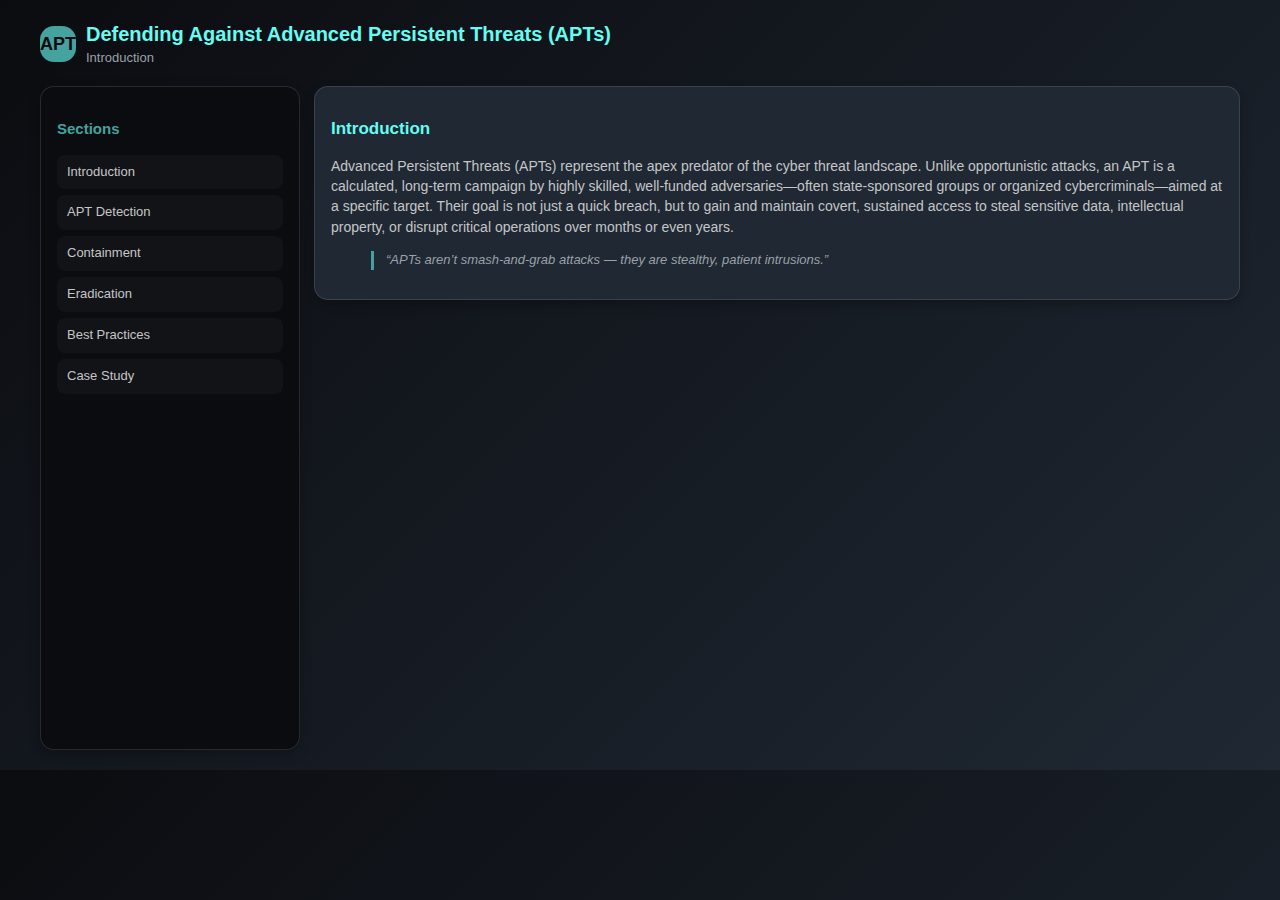
<file: index.html>
<!doctype html>
<html lang="en">
<head>
  <meta charset="utf-8">
  <meta name="viewport" content="width=device-width, initial-scale=1">
  <title>APT Defense — Introduction</title>
  <link rel="stylesheet" href="style.css">
</head>

<body>
<div class="container">

<header class="site-header">
  <div class="logo">
    <div class="mark">APT</div>
    <div>
      <h1>Defending Against Advanced Persistent Threats (APTs)</h1>
      <div style="color:var(--muted);font-size:13px">Introduction</div>
    </div>
  </div>
</header>

<div class="apts-layout">

  <!-- LEFT NAV -->
  <aside class="left-nav">
    <h3>Sections</h3>
    <a href="index.html">Introduction</a>
    <a href="detection.html">APT Detection</a>
    <a href="containment.html">Containment</a>
    <a href="eradication.html">Eradication</a>
    <a href="best-practices.html">Best Practices</a>
    <a href="case-study.html">Case Study</a>
  </aside>

  <!-- MAIN -->
  <main class="card">
    <h2>Introduction</h2>
    <p class="lead">
      Advanced Persistent Threats (APTs) represent the apex predator of the cyber threat landscape. Unlike opportunistic attacks, an APT is a calculated, long-term campaign by highly skilled, well-funded adversaries—often state-sponsored groups or organized cybercriminals—aimed at a specific target. Their goal is not just a quick breach, but to gain and maintain covert, sustained access to steal sensitive data, intellectual property, or disrupt critical operations over months or even years.
    </p>

    <blockquote>
      “APTs aren’t smash-and-grab attacks — they are stealthy, patient intrusions.”
    </blockquote>
  </main>

</div>
</div>
</body>
</html>
</file>
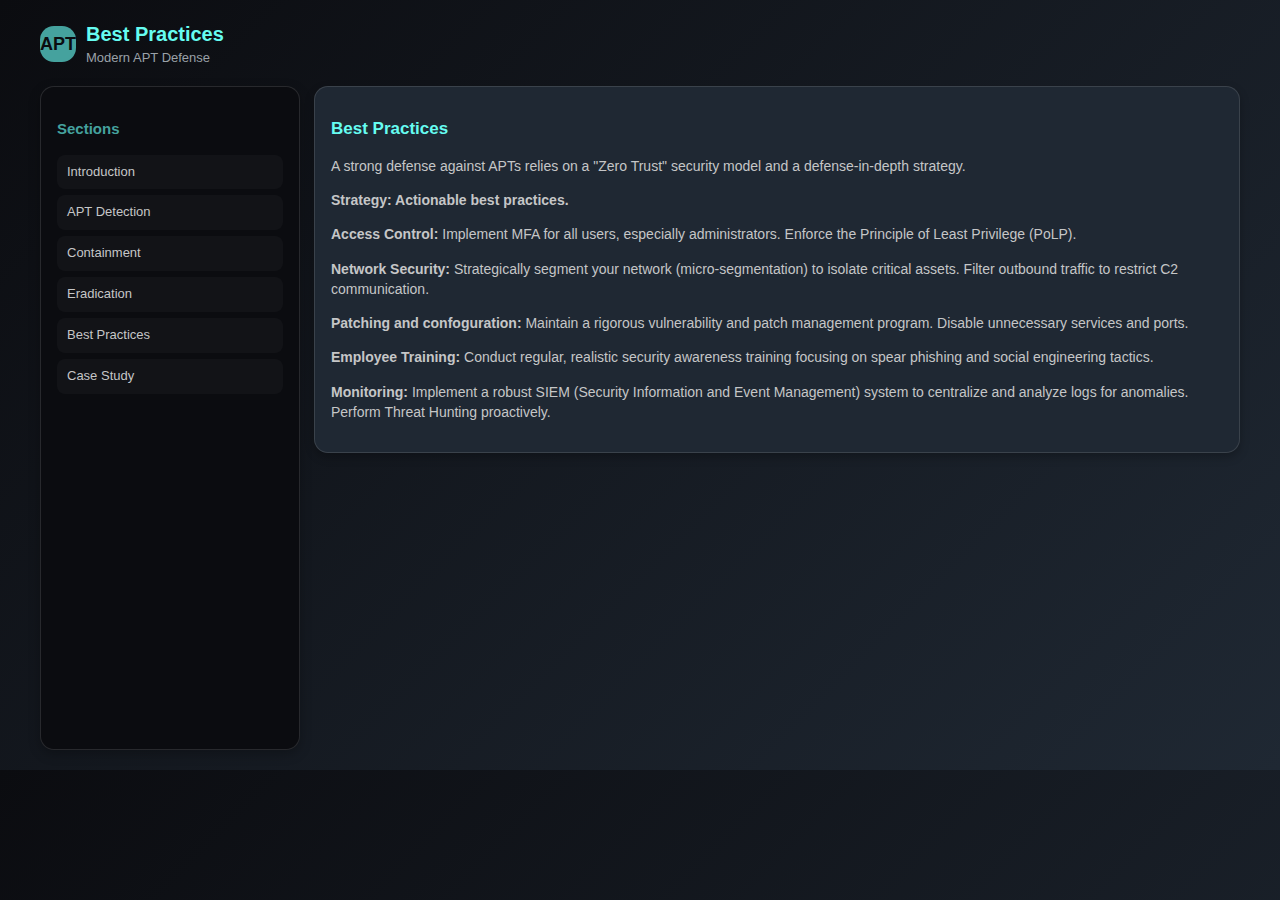
<file: best-practices.html>
<!doctype html>
<html lang="en">
<head>
  <meta charset="utf-8">
  <meta name="viewport" content="width=device-width, initial-scale=1">
  <title>APT Best Practices</title>
  <link rel="stylesheet" href="style.css">
</head>

<body>
<div class="container">

<header class="site-header">
  <div class="logo">
    <div class="mark">APT</div>
    <div>
      <h1>Best Practices</h1>
      <div style="color:var(--muted);font-size:13px">Modern APT Defense</div>
    </div>
  </div>
</header>

<div class="apts-layout">

  <aside class="left-nav">
    <h3>Sections</h3>
    <a href="index.html">Introduction</a>
    <a href="detection.html">APT Detection</a>
    <a href="containment.html">Containment</a>
    <a href="eradication.html">Eradication</a>
    <a href="best-practices.html">Best Practices</a>
    <a href="case-study.html">Case Study</a>
  </aside>

  <main class="card">
    <h2>Best Practices</h2>
    <p>A strong defense against APTs relies on a "Zero Trust" security model and a defense-in-depth strategy.</p>
    
    <b>Strategy: Actionable best practices.</b>
    <br>
    <p><b>Access Control: </b>Implement MFA for all users, especially administrators. Enforce the Principle of Least Privilege (PoLP).</p>
    <p><b>Network Security: </b>Strategically segment your network (micro-segmentation) to isolate critical assets. Filter outbound traffic to restrict C2 communication.</p>
    <p><b>Patching and confoguration: </b>Maintain a rigorous vulnerability and patch management program. Disable unnecessary services and ports.</p>
    <p><b>Employee Training: </b>Conduct regular, realistic security awareness training focusing on spear phishing and social engineering tactics.</p>
    <p><b>Monitoring: </b>Implement a robust SIEM (Security Information and Event Management) system to centralize and analyze logs for anomalies. Perform Threat Hunting proactively.</p>

  
  </main>

</div>
</div>
</body>
</html>
</file>
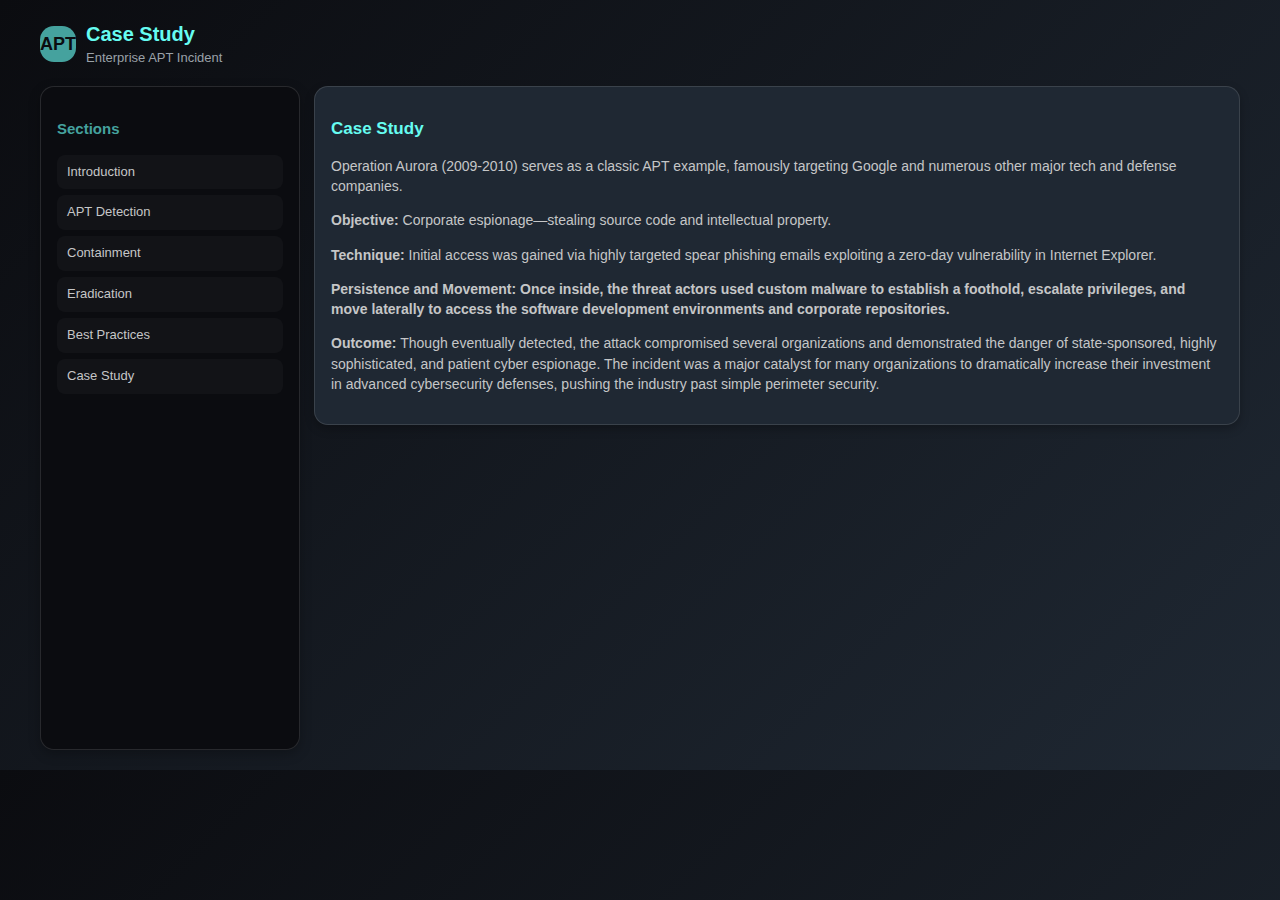
<file: case-study.html>
<!doctype html>
<html lang="en">
<head>
  <meta charset="utf-8">
  <meta name="viewport" content="width=device-width, initial-scale=1">
  <title>APT Case Study</title>
  <link rel="stylesheet" href="style.css">
</head>

<body>
<div class="container">

<header class="site-header">
  <div class="logo">
    <div class="mark">APT</div>
    <div>
      <h1>Case Study</h1>
      <div style="color:var(--muted);font-size:13px">Enterprise APT Incident</div>
    </div>
  </div>
</header>

<div class="apts-layout">

  <aside class="left-nav">
    <h3>Sections</h3>
    <a href="index.html">Introduction</a>
    <a href="detection.html">APT Detection</a>
    <a href="containment.html">Containment</a>
    <a href="eradication.html">Eradication</a>
    <a href="best-practices.html">Best Practices</a>
    <a href="case-study.html">Case Study</a>
  </aside>

  <main class="card">
    <h2>Case Study</h2>
    <p>Operation Aurora (2009-2010) serves as a classic APT example, famously targeting Google and numerous other major tech and defense companies.</p>
    <p><b>Objective: </b> Corporate espionage—stealing source code and intellectual property.</p>
    <p><b>Technique: </b>Initial access was gained via highly targeted spear phishing emails exploiting a zero-day vulnerability in Internet Explorer.</p>
    <p><b>Persistence and Movement: Once inside, the threat actors used custom malware to establish a foothold, escalate privileges, and move laterally to access the software development environments and corporate repositories.</b></p>
    <p><b>Outcome: </b>Though eventually detected, the attack compromised several organizations and demonstrated the danger of state-sponsored, highly sophisticated, and patient cyber espionage. The incident was a major catalyst for many organizations to dramatically increase their investment in advanced cybersecurity defenses, pushing the industry past simple perimeter security.</p>
  </main>

</div>
</div>
</body>
</html>
</file>
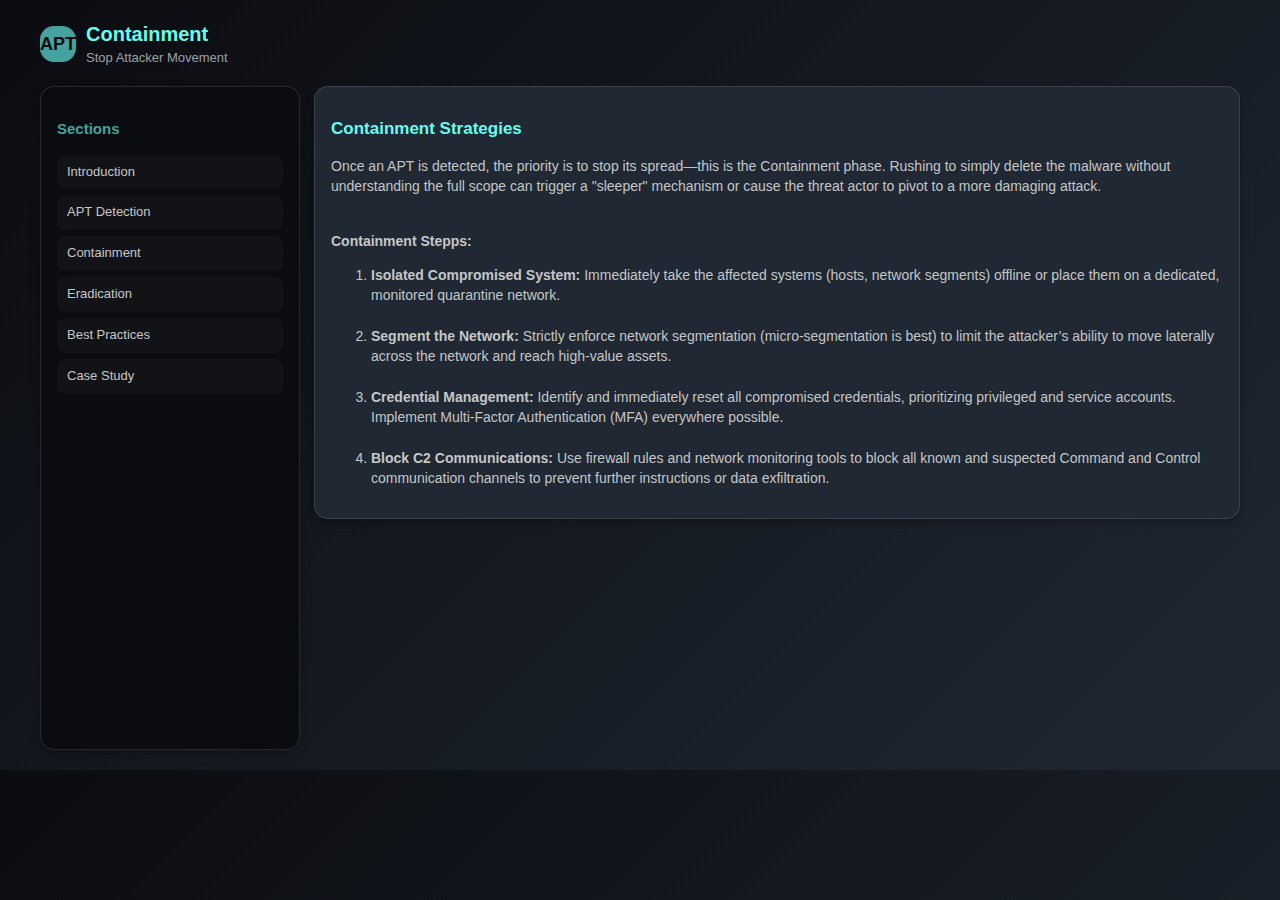
<file: containment.html>
<!doctype html>
<html lang="en">
<head>
  <meta charset="utf-8">
  <meta name="viewport" content="width=device-width, initial-scale=1">
  <title>APT Containment</title>
  <link rel="stylesheet" href="style.css">
</head>

<body>
<div class="container">

<header class="site-header">
  <div class="logo">
    <div class="mark">APT</div>
    <div>
      <h1>Containment</h1>
      <div style="color:var(--muted);font-size:13px">Stop Attacker Movement</div>
    </div>
  </div>
</header>

<div class="apts-layout">

  <aside class="left-nav">
    <h3>Sections</h3>
    <a href="index.html">Introduction</a>
    <a href="detection.html">APT Detection</a>
    <a href="containment.html">Containment</a>
    <a href="eradication.html">Eradication</a>
    <a href="best-practices.html">Best Practices</a>
    <a href="case-study.html">Case Study</a>
  </aside>

  <main class="card">
    <h2>Containment Strategies</h2>
    <p>Once an APT is detected, the priority is to stop its spread—this is the Containment phase. Rushing to simply delete the malware without understanding the full scope can trigger a "sleeper" mechanism or cause the threat actor to pivot to a more damaging attack.</p>
    <br>
    <b>Containment Stepps:</b>
    <ol>
      <li><b>Isolated Compromised System: </b>Immediately take the affected systems (hosts, network segments) offline or place them on a dedicated, monitored quarantine network.</li>
      <br>
      <li><b>Segment the Network: </b>Strictly enforce network segmentation (micro-segmentation is best) to limit the attacker’s ability to move laterally across the network and reach high-value assets.</li>
      <br>
      <li><b>Credential Management: </b>Identify and immediately reset all compromised credentials, prioritizing privileged and service accounts. Implement Multi-Factor Authentication (MFA) everywhere possible.</li>
      <br>
      <li><b>Block C2 Communications: </b>Use firewall rules and network monitoring tools to block all known and suspected Command and Control communication channels to prevent further instructions or data exfiltration.</li>

    </ol>


  </main>

</div>
</div>
</body>
</html>
</file>
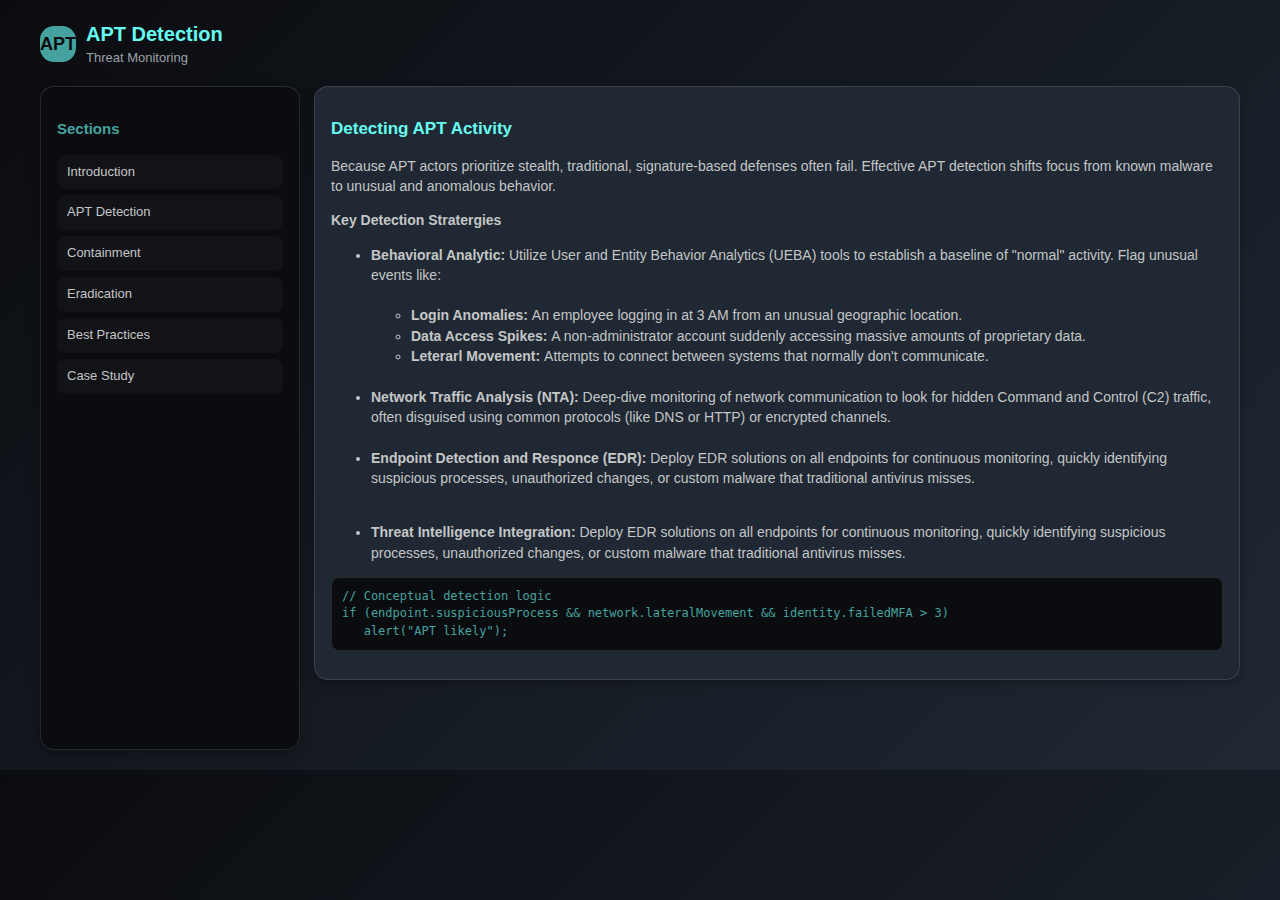
<file: detection.html>
<!doctype html>
<html lang="en">
<head>
  <meta charset="utf-8">
  <meta name="viewport" content="width=device-width, initial-scale=1">
  <title>APT Detection</title>
  <link rel="stylesheet" href="style.css">
</head>

<body>
<div class="container">

<header class="site-header">
  <div class="logo">
    <div class="mark">APT</div>
    <div>
      <h1>APT Detection</h1>
      <div style="color:var(--muted);font-size:13px">Threat Monitoring</div>
    </div>
  </div>
</header>

<div class="apts-layout">

  <aside class="left-nav">
    <h3>Sections</h3>
    <a href="index.html">Introduction</a>
    <a href="detection.html">APT Detection</a>
    <a href="containment.html">Containment</a>
    <a href="eradication.html">Eradication</a>
    <a href="best-practices.html">Best Practices</a>
    <a href="case-study.html">Case Study</a>
  </aside>

  <main class="card">
    <h2>Detecting APT Activity</h2>
    <p>Because APT actors prioritize stealth, traditional, signature-based defenses often fail. Effective APT detection shifts focus from known malware to unusual and anomalous behavior.</p>
    <b>Key Detection Stratergies</b>
    <ul>
      <li><b>Behavioral Analytic: </b>Utilize User and Entity Behavior Analytics (UEBA) tools to establish a baseline of "normal" activity. Flag unusual events like:</li>
      <br>
      <ul>
        <li><b>Login Anomalies: </b>An employee logging in at 3 AM from an unusual geographic location.</li>
        <li><b>Data Access Spikes: </b>A non-administrator account suddenly accessing massive amounts of proprietary data.</li>
        <li><b>Leterarl Movement: </b>Attempts to connect between systems that normally don't communicate.</li>
      </ul>
      <br>
      <li><b>Network Traffic Analysis (NTA): </b>Deep-dive monitoring of network communication to look for hidden Command and Control (C2) traffic, often disguised using common protocols (like DNS or HTTP) or encrypted channels.</li>
      <br>
      <li><b>Endpoint Detection and Responce (EDR): </b>Deploy EDR solutions on all endpoints for continuous monitoring, quickly identifying suspicious processes, unauthorized changes, or custom malware that traditional antivirus misses.</p></li>
      <br>
      <li><b>Threat Intelligence Integration: </b>Deploy EDR solutions on all endpoints for continuous monitoring, quickly identifying suspicious processes, unauthorized changes, or custom malware that traditional antivirus misses.</li>
      
    </ul>
    

    <pre><code>// Conceptual detection logic
if (endpoint.suspiciousProcess && network.lateralMovement && identity.failedMFA > 3)
   alert("APT likely");
</code></pre>
  </main>

</div>
</div>
</body>
</html>
</file>
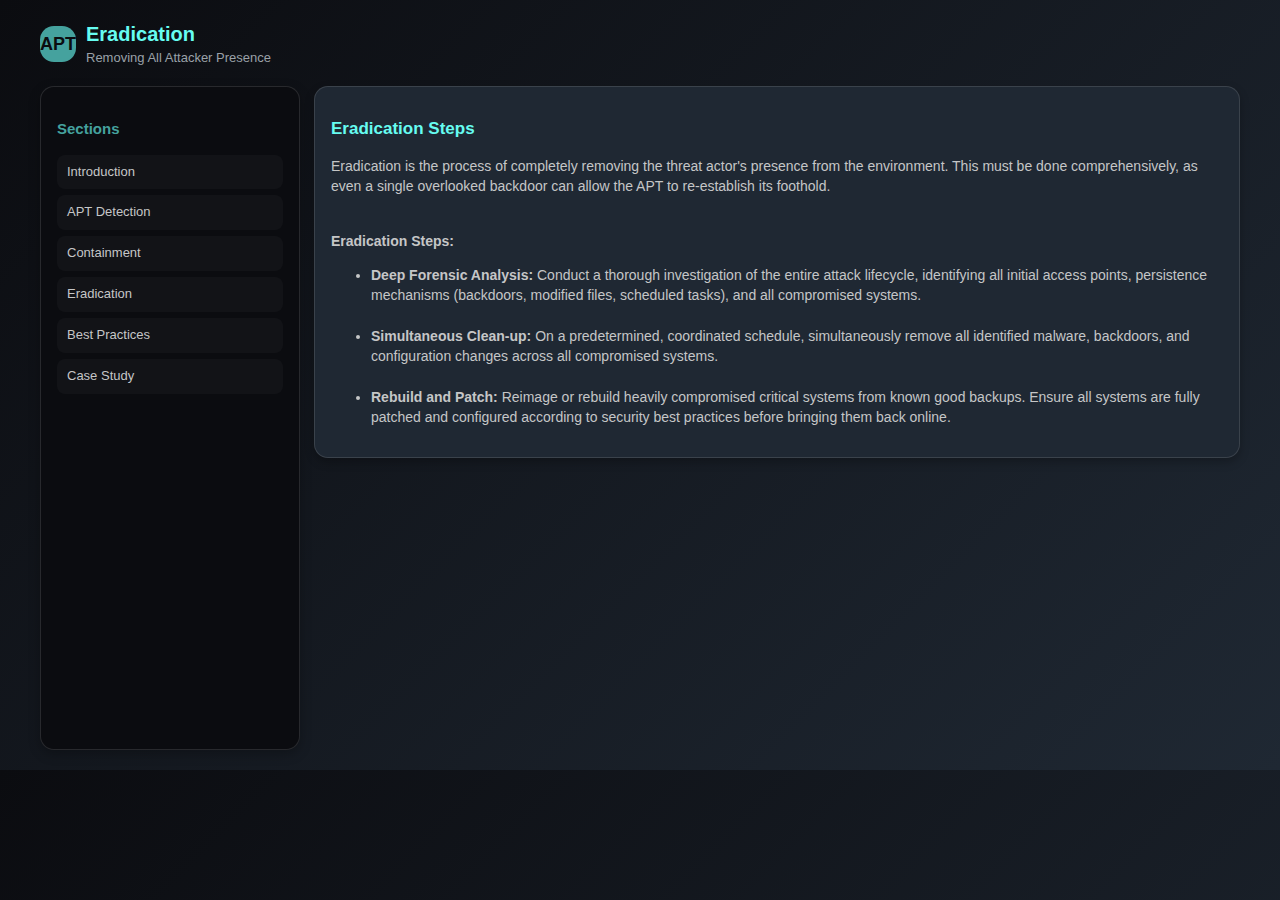
<file: eradication.html>
<!doctype html>
<html lang="en">
<head>
  <meta charset="utf-8">
  <meta name="viewport" content="width=device-width, initial-scale=1">
  <title>APT Eradication</title>
  <link rel="stylesheet" href="style.css">
</head>

<body>
<div class="container">

<header class="site-header">
  <div class="logo">
    <div class="mark">APT</div>
    <div>
      <h1>Eradication</h1>
      <div style="color:var(--muted);font-size:13px">Removing All Attacker Presence</div>
    </div>
  </div>
</header>

<div class="apts-layout">

  <aside class="left-nav">
    <h3>Sections</h3>
    <a href="index.html">Introduction</a>
    <a href="detection.html">APT Detection</a>
    <a href="containment.html">Containment</a>
    <a href="eradication.html">Eradication</a>
    <a href="best-practices.html">Best Practices</a>
    <a href="case-study.html">Case Study</a>
  </aside>

  <main class="card">
    <h2>Eradication Steps</h2>
    <p>Eradication is the process of completely removing the threat actor's presence from the environment. This must be done comprehensively, as even a single overlooked backdoor can allow the APT to re-establish its foothold.</p>
    <br>

    <b>Eradication Steps:</b>
    <ul>
      <li><b>Deep Forensic Analysis: </b>Conduct a thorough investigation of the entire attack lifecycle, identifying all initial access points, persistence mechanisms (backdoors, modified files, scheduled tasks), and all compromised systems.</li>
      <br>
      <li><b>Simultaneous Clean-up: </b>On a predetermined, coordinated schedule, simultaneously remove all identified malware, backdoors, and configuration changes across all compromised systems.</li>
      <br>
      <li><b>Rebuild and Patch: </b>Reimage or rebuild heavily compromised critical systems from known good backups. Ensure all systems are fully patched and configured according to security best practices before bringing them back online.</li>
      
    </ul>
  </main>

</div>
</div>
</body>
</html>
</file>
<file: style.css>
:root {
  --bg: #0b0c10;
  --bg-gradient: linear-gradient(135deg, #0b0c10 0%, #1f2833 100%);
  --card: #1f2833;
  --nav-card: #0b0c10;
  --accent: #45a29e;
  --headline: #66fcf1;
  --text: #c5c6c7;
  --muted: #9aa1a8;
  --radius: 14px;
  --glass-border: rgba(255,255,255,0.12);
  --glass: rgba(255,255,255,0.06);
}

/* =====================
   GLOBAL
===================== */
body {
  margin: 0;
  font-family: "Inter", sans-serif;
  background: var(--bg-gradient);
  color: var(--text);
  padding: 20px;
  line-height: 1.45;
  font-size: 14px;
}

.container {
  max-width: 1200px;
  margin: 0 auto;
}

/* =====================
   HEADER
===================== */
.site-header {
  margin-bottom: 18px;
}

.logo {
  display: flex;
  gap: 10px;
  align-items: center;
}

.mark {
  width: 36px;
  height: 36px;
  background: var(--accent);
  color: #0b0c10;
  font-weight: bold;
  font-size: 18px;
  border-radius: var(--radius);
  display: flex;
  justify-content: center;
  align-items: center;
}

h1 {
  margin: 0;
  font-size: 20px;
  font-weight: 700;
  color: var(--headline);
}

h2 {
  color: var(--headline);
  font-size: 17px;
}

h3 {
  color: var(--accent);
  font-size: 15px;
}

/* =====================
   CARD / CONTENT BOXES
===================== */
.card {
  background: var(--card);
  padding: 16px;
  border-radius: var(--radius);
  border: 1px solid var(--glass-border);
  box-shadow: 0px 4px 10px rgba(0,0,0,0.25);
}

/* =====================
   LEFT SIDEBAR NAVIGATION
===================== */
.apts-layout {
  display: grid;
  grid-template-columns: 260px auto;
  align-items: start;
  gap: 14px; /* Reduced gap */
}

.left-nav {
  background: var(--nav-card);
  padding: 16px;
  border-radius: var(--radius);
  border: 1px solid var(--glass-border);
  height: 70vh;                  /* Increase length */
  position: sticky;
  top: 10px;
  box-shadow: 0px 4px 12px rgba(0,0,0,0.25);
}

.left-nav a {
  display: block;
  padding: 8px 10px;
  margin-bottom: 6px;
  border-radius: 8px;
  background: rgba(255,255,255,0.03);
  color: var(--text);
  text-decoration: none;
  font-weight: 500;
  font-size: 13px;
  transition: 0.2s;
}

.left-nav a:hover {
  background: var(--accent);
  color: #0b0c10;
  transform: translateX(3px);
}

/* =====================
   TYPOGRAPHY STYLES
===================== */
.lead {
  font-size: 14px;
  color: var(--text);
}

blockquote {
  border-left: 3px solid var(--accent);
  padding-left: 12px;
  font-style: italic;
  color: var(--muted);
  font-size: 13px;
}

/* =====================
   CODE BLOCKS
===================== */
pre {
  background: #0b0c10;
  padding: 10px;
  border-radius: 8px;
  overflow-x: auto;
  border: 1px solid var(--glass-border);
  font-size: 12px;
}

code {
  color: var(--accent);
}

/* =====================
   FOOTER FIXED AT BOTTOM
===================== */
footer {
  position: fixed;
  bottom: 0;
  left: 0;
  width: 100%;
  background: #0b0c10;
  border-top: 1px solid var(--glass-border);
  padding: 10px 20px;
  font-size: 12px;
  color: var(--muted);
  text-align: center;
}

/* =====================
   MOBILE
===================== */
@media(max-width: 900px) {
  .apts-layout {
    grid-template-columns: 1fr;
  }
  .left-nav {
    height: auto;
    position: relative;
    width: 100%;
  }
}
</file>
